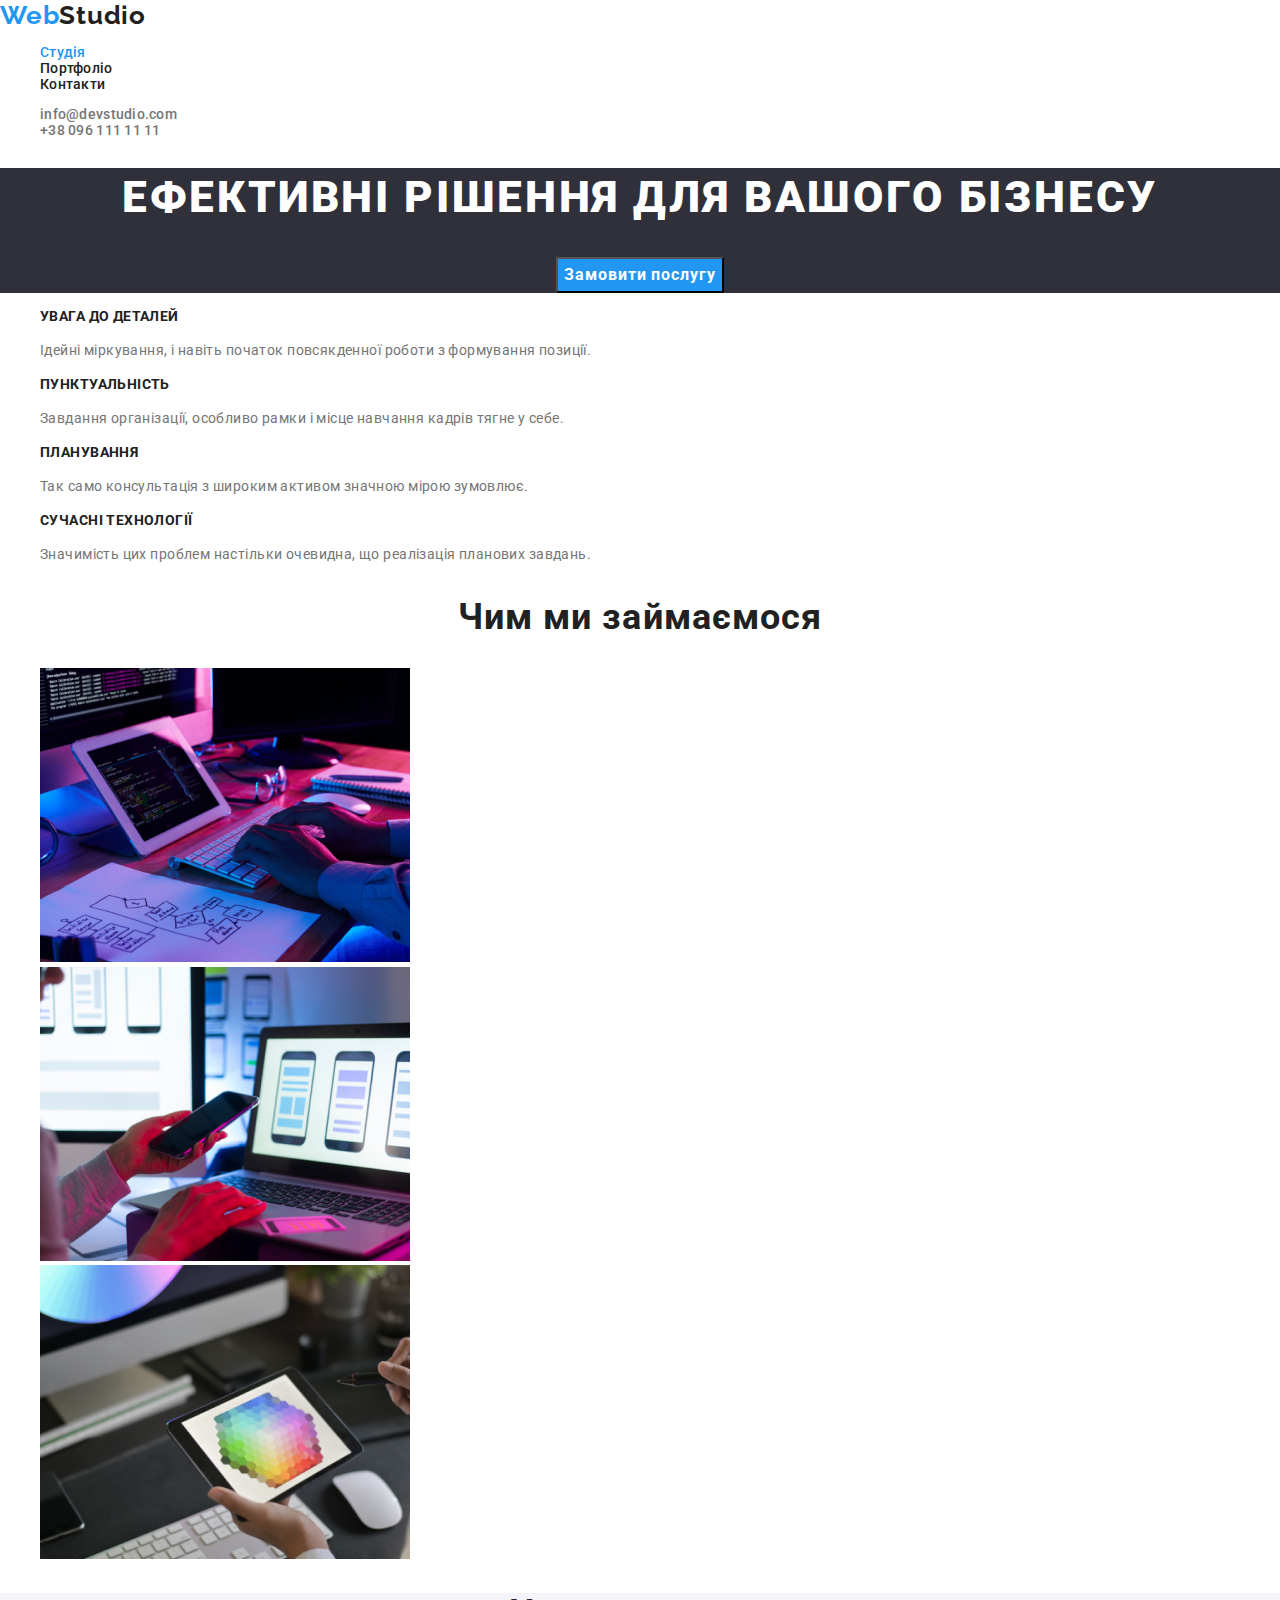
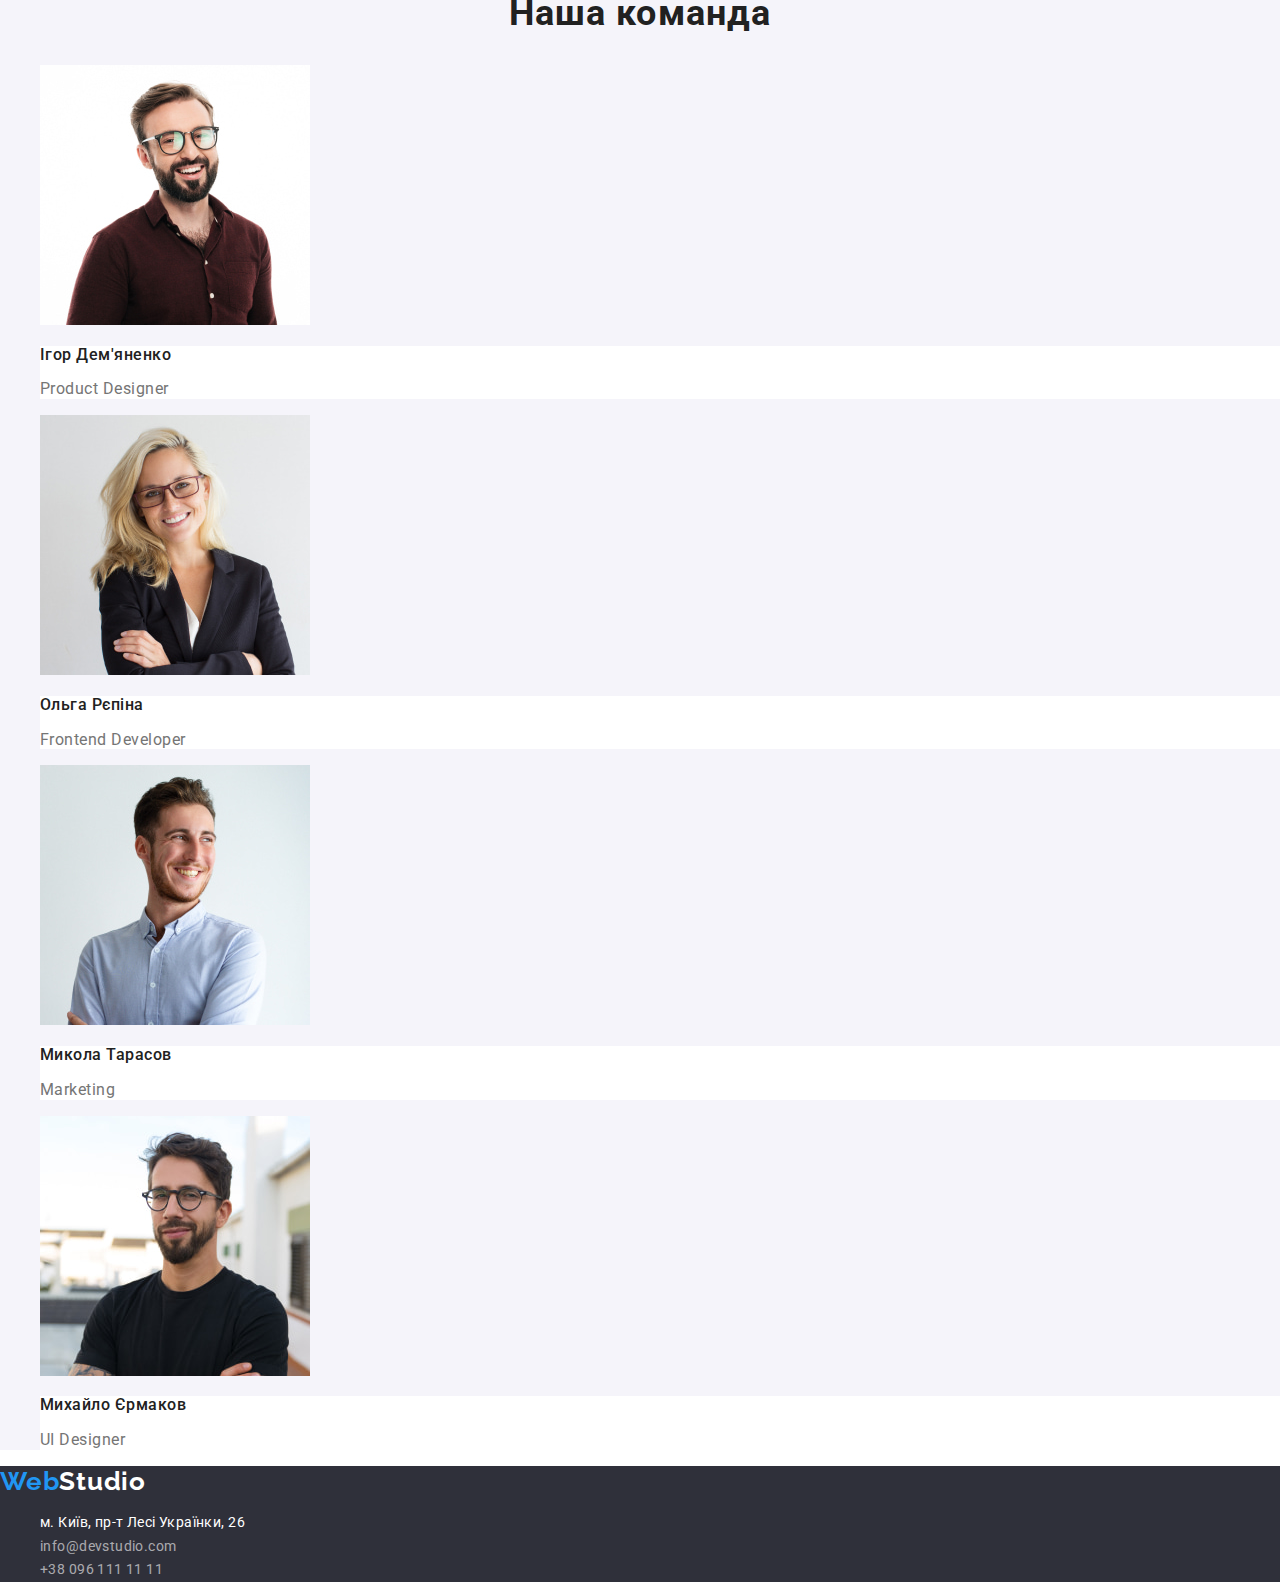
<file: index.html>
<!DOCTYPE html>
<html lang="uk">
  <head>
    <meta charset="UTF-8" />
    <meta http-equiv="X-UA-Compatible" content="IE=edge" />
    <meta name="viewport" content="width=device-width, initial-scale=1.0" />
    <link
      rel="stylesheet"
      href="https://cdnjs.cloudflare.com/ajax/libs/modern-normalize/1.0.0/modern-normalize.min.css"
    />
    <link rel="preconnect" href="https://fonts.googleapis.com" />
    <link rel="preconnect" href="https://fonts.gstatic.com" crossorigin />
    <link
      href="https://fonts.googleapis.com/css2?family=Raleway:wght@700&family=Roboto:wght@400;500;700;900&display=swap"
      rel="stylesheet"
    />
    <link rel="stylesheet" href="./css/styles.css" />
    <title>Студія WebStudio</title>
  </head>

  <body>
    <header class="page-header">
      <nav>
        <a href="./index.html" lang="en" class="logo"
          ><span class="logo-first-words">Web</span>Studio</a
        >

        <ul class="site-nav list">
          <li><a href="./index.html" class="link current">Студія</a></li>
          <li><a href="./portfolio.html" class="link">Портфоліо</a></li>
          <li><a href="" class="link">Контакти</a></li>
        </ul>
      </nav>

      <ul class="auth-nav list">
        <li><a href="mailto:info@devstudio.com" class="link">info@devstudio.com</a></li>
        <li><a href="tel:+380961111111" class="link">+38 096 111 11 11</a></li>
      </ul>
    </header>

    <main>
      <section class="hero">
        <h1 class="hero-title">Ефективні рішення для вашого бізнесу</h1>
        <button type="button" class="button">Замовити послугу</button>
      </section>

      <section class="section">
        <h2 hidden class="section-title">Особливості</h2>
        <ul class="features">
          <li>
            <h3 class="title">Увага до деталей</h3>
            <p class="features prg">
              Ідейні міркування, і навіть початок повсякденної роботи з формування позиції.
            </p>
          </li>
          <li>
            <h3 class="title">Пунктуальність</h3>
            <p class="features prg">
              Завдання організації, особливо рамки і місце навчання кадрів тягне у себе.
            </p>
          </li>
          <li>
            <h3 class="title">Планування</h3>
            <p class="features prg">
              Так само консультація з широким активом значною мірою зумовлює.
            </p>
          </li>
          <li>
            <h3 class="title">Сучасні технології</h3>
            <p class="features prg">
              Значимість цих проблем настільки очевидна, що реалізація планових завдань.
            </p>
          </li>
        </ul>
      </section>

      <section class="section">
        <h2 class="section-title examples">Чим ми займаємося</h2>
        <ul class="examples list">
          <li>
            <img src="./images/what1.jpg" alt="клавіатура на столі" width="370" height="294" />
          </li>
          <li>
            <img src="./images/what2.jpg" alt="дівчина за ноутбуком" width="370" height="294" />
          </li>
          <li>
            <img src="./images/what3.jpg" alt="малюнок на планшеті" width="370" height="294" />
          </li>
        </ul>
      </section>

      <section class="section team">
        <h2 class="section-title team">Наша команда</h2>
        <ul class="team list">
          <li>
            <img src="./images/igor.jpg" alt="чоловік Ігор" width="270" height="260" />
            <div class="team-bgr">
              <h3 class="team-title">Ігор Дем'яненко</h3>
              <p class="team prg" lang="en">Product Designer</p>
            </div>
          </li>
          <li>
            <img src="./images/olga.jpg" alt="жінка Ольга" width="270" height="260" />
            <div class="team-bgr">
              <h3 class="team-title">Ольга Рєпіна</h3>
              <p class="team prg" lang="en">Frontend Developer</p>
            </div>
          </li>
          <li>
            <img src="./images/mykola.jpg" alt="чоловік Микола" width="270" height="260" />
            <div class="team-bgr">
              <h3 class="team-title">Микола Тарасов</h3>
              <p class="team prg" lang="en">Marketing</p>
            </div>
          </li>
          <li>
            <img src="./images/myhail.jpg" alt="чоловік Михайло" width="270" height="260" />
            <div class="team-bgr">
              <h3 class="team-title">Михайло Єрмаков</h3>
              <p class="team prg" lang="en">UI Designer</p>
            </div>
          </li>
        </ul>
      </section>
    </main>

    <footer class="page-footer">
      <a href="./index.html" lang="en" class="logo-footer"
        ><span class="logo-first-words">Web</span>Studio</a
      >

      <address class="footer-address">
        <ul class="footer-address list">
          <li>
            <a
              class="link-place"
              href="https://goo.gl/maps/CPtrU1FHBa2aNyZL9"
              target="_blank"
              rel="noopener noreferrer nofollow"
              >м. Київ, пр-т Лесі Українки, 26</a
            >
          </li>
          <li><a href="mailto:info@devstudio.com" class="link footer">info@devstudio.com</a></li>
          <li><a href="tel:+380961111111" class="link footer">+38 096 111 11 11</a></li>
        </ul>
      </address>
    </footer>
  </body>
</html>
</file>
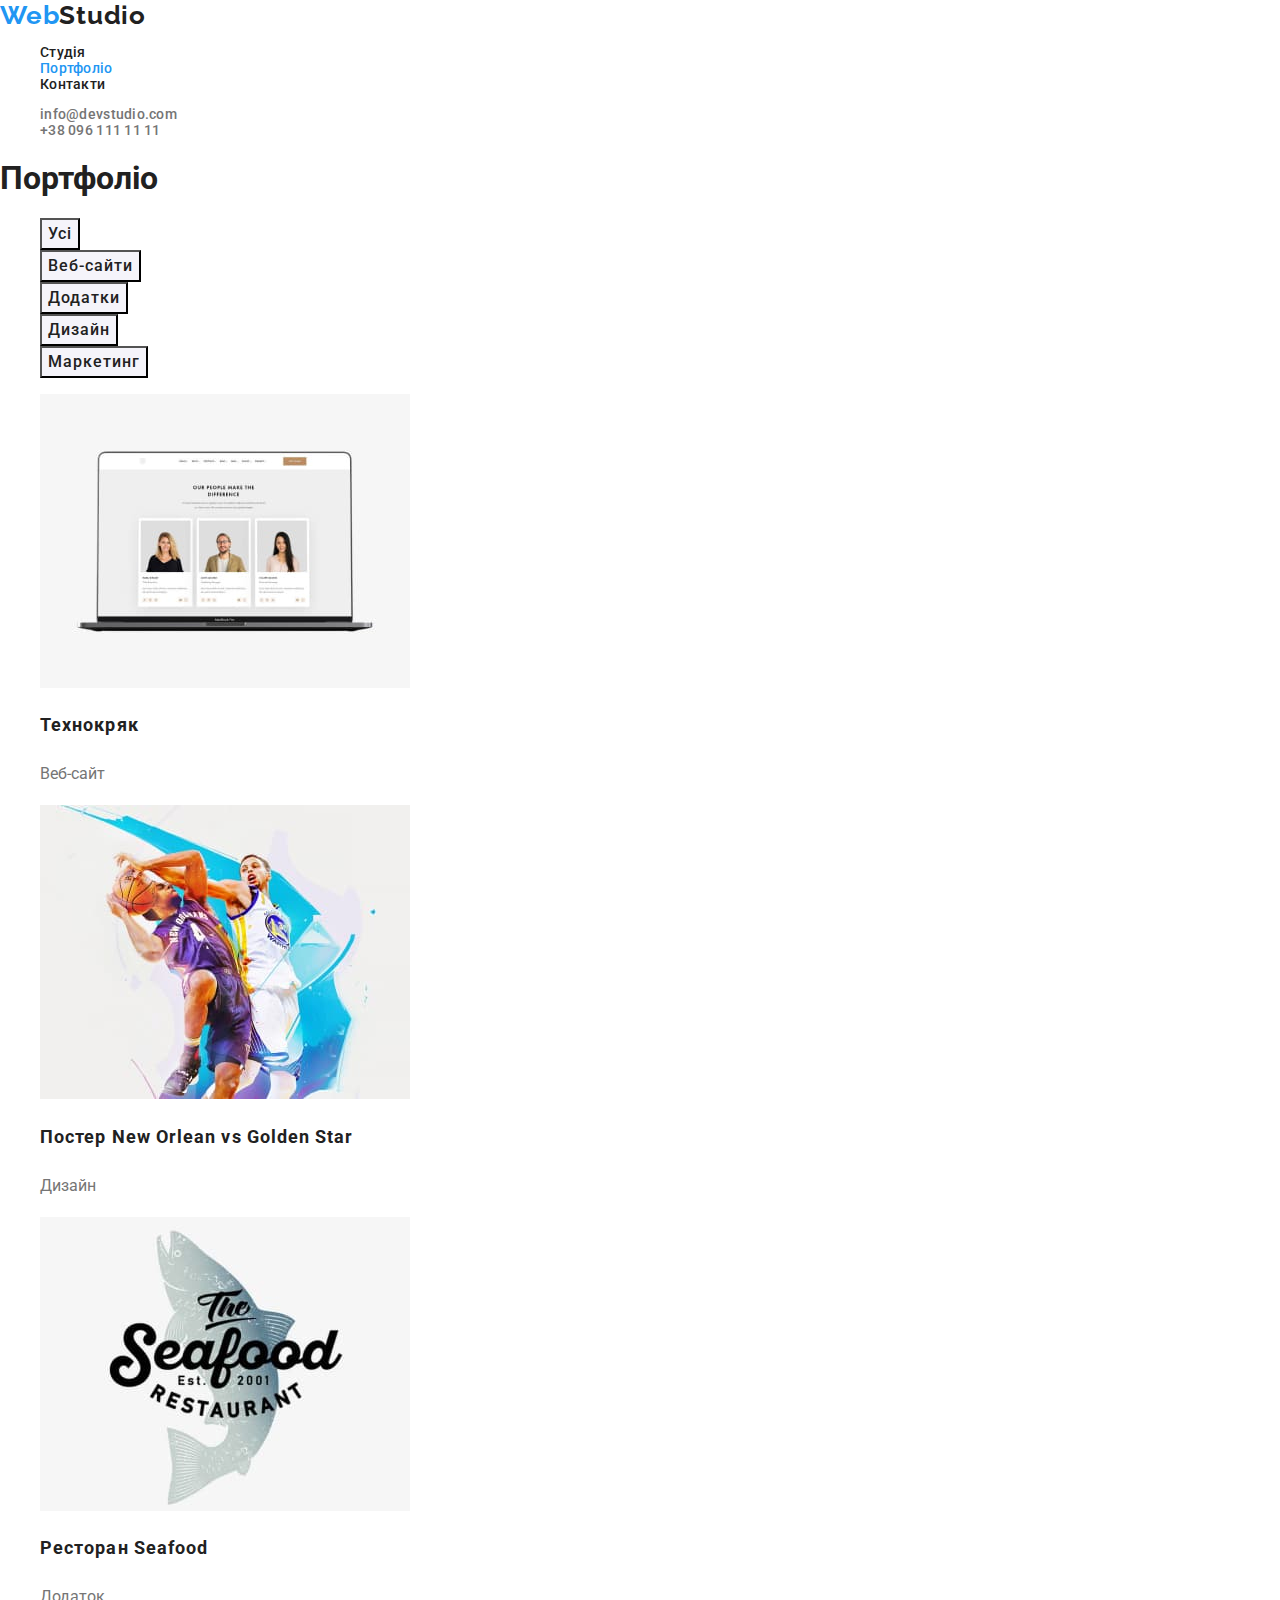
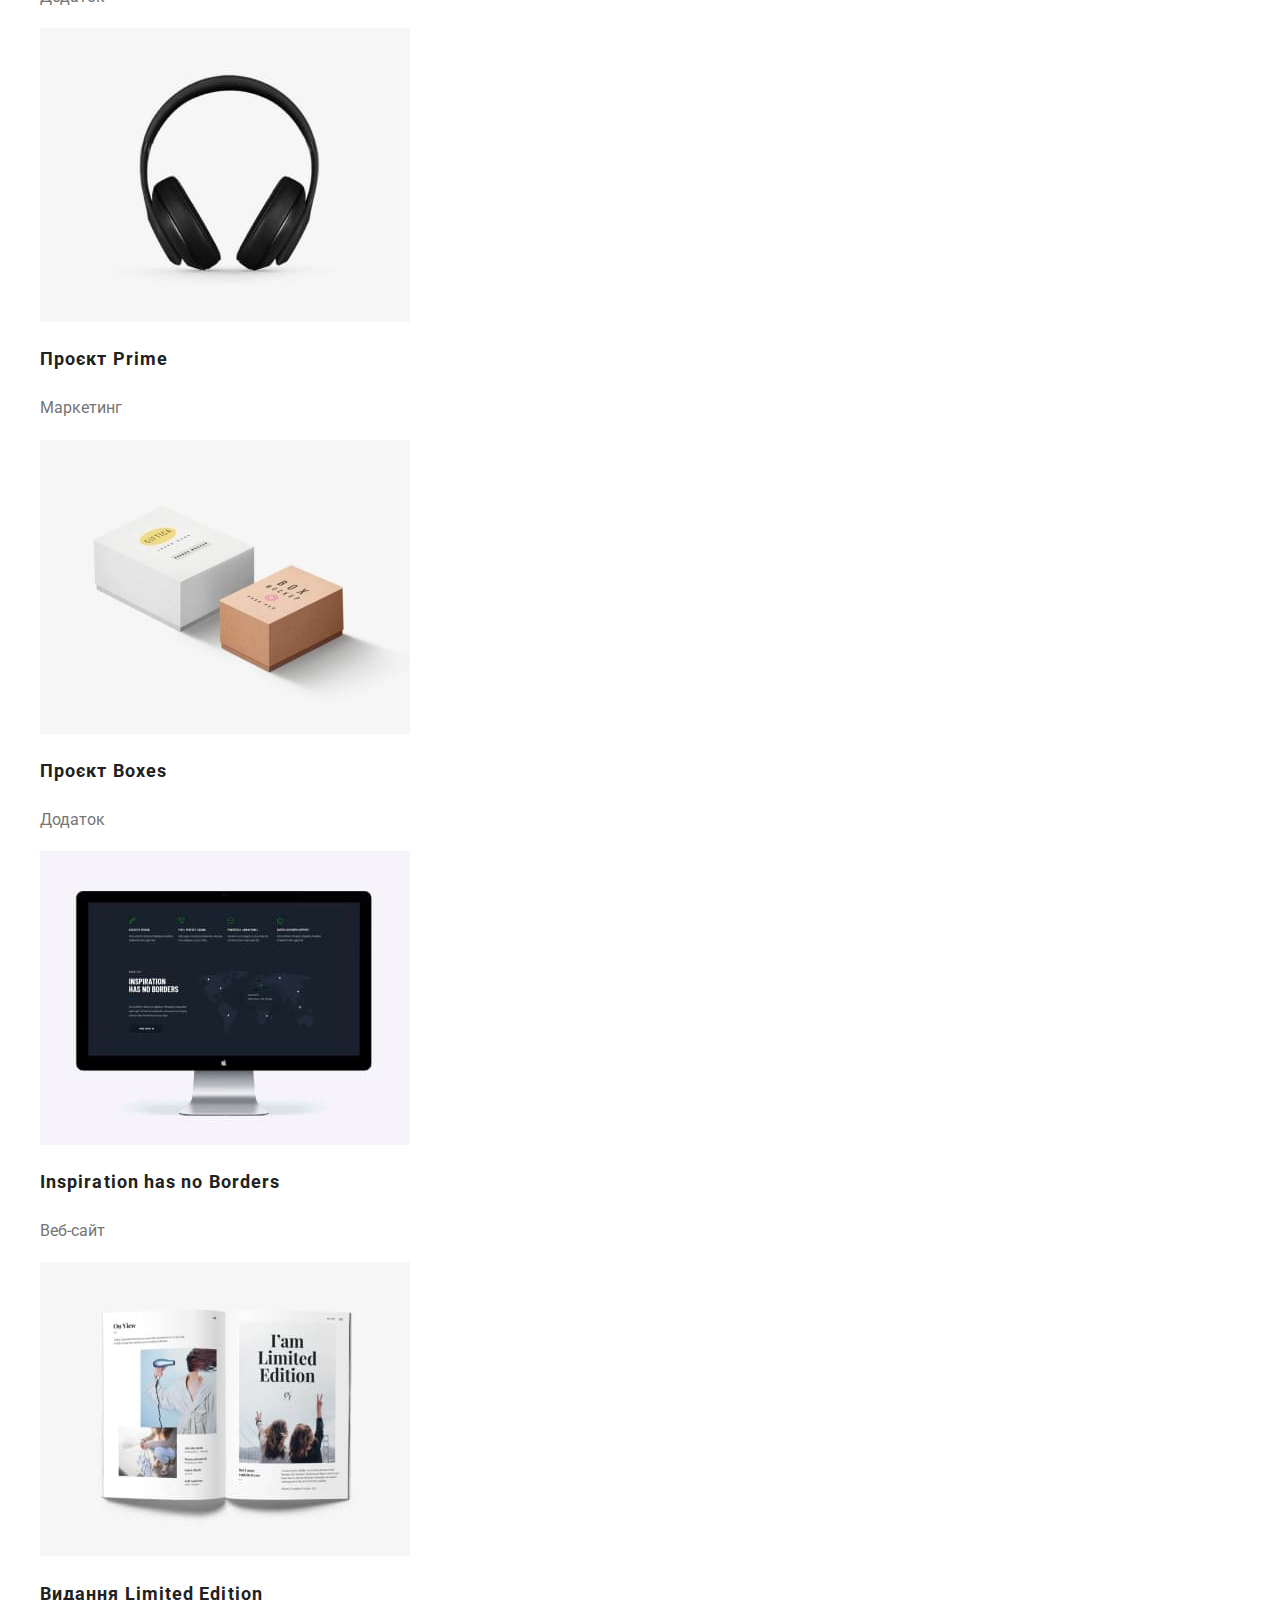
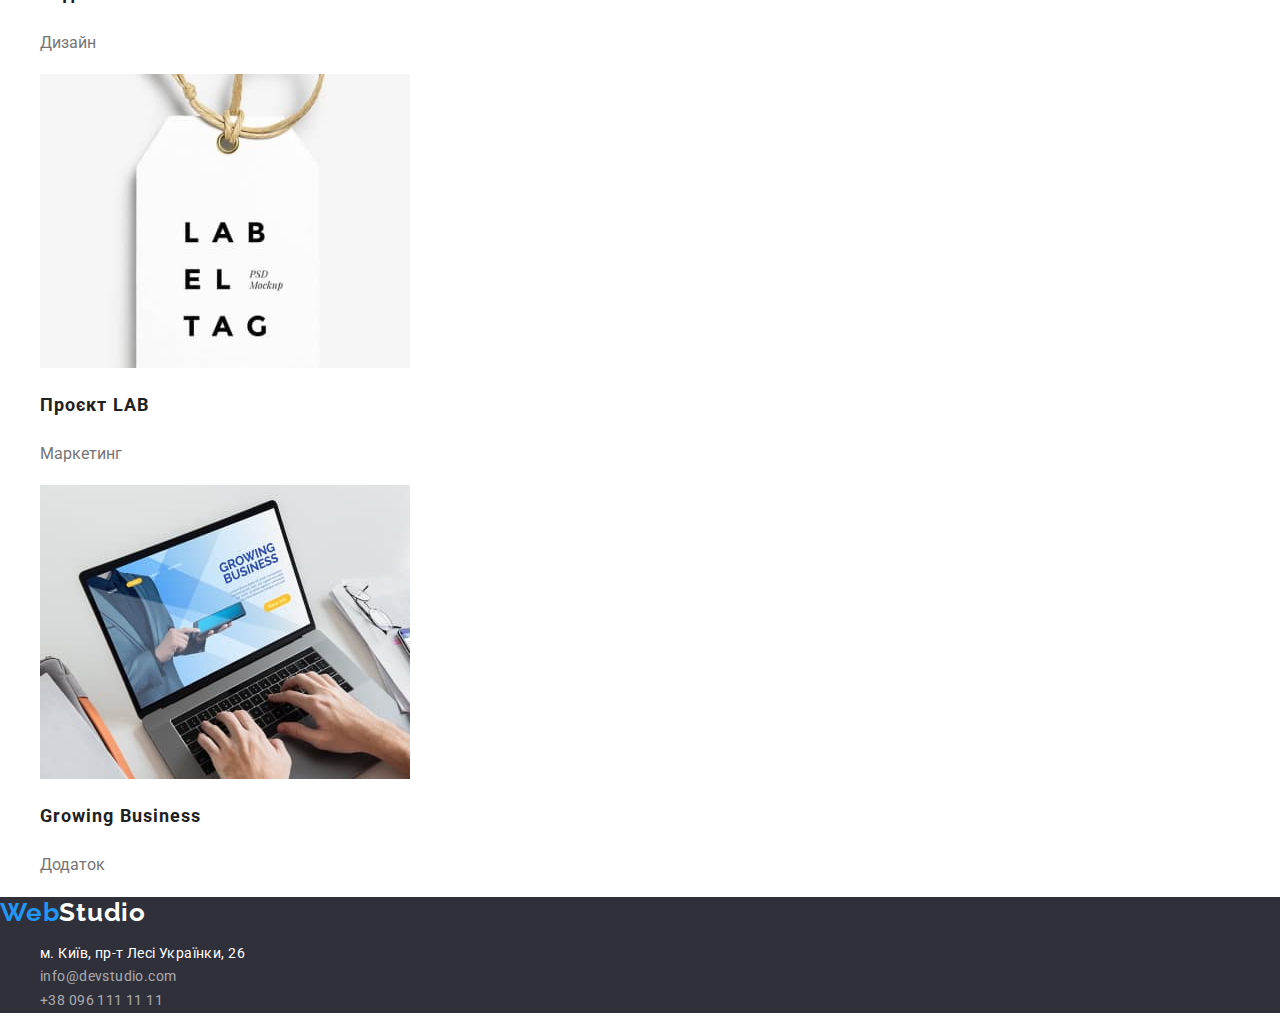
<file: portfolio.html>
<!DOCTYPE html>
<html lang="uk">
  <head>
    <meta charset="UTF-8" />
    <meta http-equiv="X-UA-Compatible" content="IE=edge" />
    <meta name="viewport" content="width=device-width, initial-scale=1.0" />
    <link
      rel="stylesheet"
      href="https://cdnjs.cloudflare.com/ajax/libs/modern-normalize/1.0.0/modern-normalize.min.css"
    />
    <link rel="preconnect" href="https://fonts.googleapis.com" />
    <link rel="preconnect" href="https://fonts.gstatic.com" crossorigin />
    <link
      href="https://fonts.googleapis.com/css2?family=Raleway:wght@700&family=Roboto:wght@400;500;700;900&display=swap"
      rel="stylesheet"
    />
    <link rel="stylesheet" href="./css/styles.css" />
    <title>Портфоліо</title>
  </head>

  <body>
    <header class="page-header">
      <nav>
        <a href="./index.html" lang="en" class="logo"
          ><span class="logo-first-words">Web</span>Studio</a
        >

        <ul class="site-nav list">
          <li><a href="./index.html" class="link">Студія</a></li>
          <li><a href="./portfolio.html" class="link current">Портфоліо</a></li>
          <li><a href="" class="link">Контакти</a></li>
        </ul>
      </nav>

      <ul class="auth-nav list">
        <li><a href="mailto:info@devstudio.com" class="link">info@devstudio.com</a></li>
        <li><a href="tel:+380961111111" class="link">+38 096 111 11 11</a></li>
      </ul>
    </header>

    <main>
      <section class="section">
        <h1 class="section-title hidden">Портфоліо</h1>
        <ul class="page list">
          <li><button type="button" class="button second">Усі</button></li>
          <li><button type="button" class="button second">Веб-сайти</button></li>
          <li><button type="button" class="button second">Додатки</button></li>
          <li><button type="button" class="button second">Дизайн</button></li>
          <li><button type="button" class="button second">Маркетинг</button></li>
        </ul>

        <ul class="technology list">
          <li>
            <a href="#" class="link technology">
              <img src="./images/tehno.jpg" alt="Веб сайт у ноутбуці" width="370" height="294" />
              <h2 class="section-title technology">Технокряк</h2>
              <p class="technology prg">Веб-сайт</p>
            </a>
          </li>
          <li>
            <a href="#" class="link technology">
              <img src="./images/neworlean.jpg" alt="Баскетбол" width="370" height="294" />
              <h2 class="section-title technology">
                Постер <span lang="en">New Orlean vs Golden Star</span>
              </h2>
              <p class="technology prg">Дизайн</p>
            </a>
          </li>
          <li>
            <a href="#" class="link technology">
              <img src="./images/seafood.jpg" alt="Лого ресторану" width="370" height="294" />
              <h2 class="section-title technology">Ресторан <span lang="en">Seafood</span></h2>
              <p class="technology prg">Додаток</p>
            </a>
          </li>
          <li>
            <a href="#" class="link technology">
              <img src="./images/prime.jpg" alt="Бездротові навушники" width="370" height="294" />
              <h2 class="section-title technology">Проєкт <span lang="en">Prime</span></h2>
              <p class="technology prg">Маркетинг</p>
            </a>
          </li>
          <li>
            <a href="#" class="link technology">
              <img src="./images/boxes.jpg" alt="Коробки" width="370" height="294" />
              <h2 class="section-title technology">Проєкт <span lang="en">Boxes</span></h2>
              <p class="technology prg">Додаток</p>
            </a>
          </li>
          <li>
            <a href="#" class="link technology">
              <img src="./images/borders.jpg" alt="Моноблок" width="370" height="294" />
              <h2 class="section-title technology" lang="en">Inspiration has no Borders</h2>
              <p class="technology prg">Веб-сайт</p>
            </a>
          </li>
          <li>
            <a href="#" class="link technology">
              <img src="./images/limited.jpg" alt="Відкритий журнал" width="370" height="294" />
              <h2 class="section-title technology">
                Видання <span lang="en">Limited Edition</span>
              </h2>
              <p class="technology prg">Дизайн</p>
            </a>
          </li>
          <li>
            <a href="#" class="link technology">
              <img src="./images/lab.jpg" alt="Етикетка" width="370" height="294" />
              <h2 class="section-title technology">Проєкт LAB</h2>
              <p class="technology prg">Маркетинг</p>
            </a>
          </li>
          <li>
            <a href="#" class="link technology">
              <img src="./images/business.jpg" alt="Друк на ноутбуці" width="370" height="294" />
              <h2 class="section-title technology" lang="en">Growing Business</h2>
              <p class="technology prg">Додаток</p>
            </a>
          </li>
        </ul>
      </section>
    </main>

    <footer class="page-footer">
      <a href="./index.html" lang="en" class="logo-footer"
        ><span class="logo-first-words">Web</span>Studio</a
      >

      <address class="footer-address">
        <ul class="footer-address list">
          <li>
            <a
              class="link-place"
              href="https://goo.gl/maps/CPtrU1FHBa2aNyZL9"
              target="_blank"
              rel="noopener noreferrer nofollow"
              >м. Київ, пр-т Лесі Українки, 26</a
            >
          </li>
          <li><a href="mailto:info@devstudio.com" class="link footer">info@devstudio.com</a></li>
          <li><a href="tel:+380961111111" class="link footer">+38 096 111 11 11</a></li>
        </ul>
      </address>
    </footer>
  </body>
</html>
</file>
<file: css/styles.css>
:root {
  --black: #212121;
  --p-color: #757575;
  --main-white: #ffffff;
  --blue: #2196f3;
  --color-a-ftr: rgba(255, 255, 255, 0.6);
  --bg-batton: #f5f4fa;
  --color-ftr: #2f303a;
  --main-bg: #f5f5f5;
  --not-main-bg: #f5f4fa;
  --active-btn: #188ce8;
}

body {
  background-color: var(--main-white);
  color: var(--black);

  font-family: Roboto, sans-serif;
}

/* all */

.section-title {
  color: var(--black);
}

.prg {
  color: var(--p-color);
}

.link {
  text-decoration: none;
}

.list {
  list-style: none;
}

/* header */

.page-header {
  background-color: var(--main-white);
  letter-spacing: 0.02em;
  font-weight: 500;
  font-size: 14px;
  line-height: 1.14;
}

.logo {
  color: var(--black);
  font-family: Raleway, sans-serif;
  letter-spacing: 0.03em;
  font-weight: 700;
  font-size: 26px;
  line-height: 1.19;
  text-decoration: none;
}

.logo-footer {
  color: var(--main-white);
  font-family: Raleway, sans-serif;
  letter-spacing: 0.03em;
  font-weight: 700;
  font-size: 26px;
  line-height: 1.19;
  text-decoration: none;
}

.logo-first-words {
  color: var(--blue);
}

.site-nav .link {
  color: var(--black);
}

.auth-nav .link {
  color: var(--p-color);
}

.auth-nav .link:hover,
.auth-nav .link:focus,
.site-nav .link:hover,
.site-nav .link:focus,
.site-nav .link.current {
  color: var(--blue);
}

/* Main */

.hero {
  background-color: var(--color-ftr);

  text-align: center;
}

.hero-title {
  color: white;
  letter-spacing: 0.06em;
  font-weight: 900;
  font-size: 44px;
  line-height: 1.36;
  text-transform: uppercase;
}

/* button */

.button {
  background-color: var(--blue);
  color: var(--main-white);
  cursor: pointer;
  letter-spacing: 0.06em;
  font-weight: 700;
  font-size: 16px;
  line-height: 1.87;
}

.button.second {
  color: var(--black);
  background-color: var(--bg-batton);
  font-weight: 500;
  font-size: 16px;
  line-height: 1.62;
  font-family: inherit;
}

.button.second:hover,
.button.second:focus {
  background-color: var(--blue);
  color: var(--main-white);
}

.button:hover,
.button:focus {
  background-color: var(--active-btn);
  color: var(--main-white);
}

/* features */

.features {
  list-style: none;
}

.features .title {
  color: var(--black);
  font-weight: 700;
  font-size: 14px;
  line-height: 1.14;
  letter-spacing: 0.03em;
  text-transform: uppercase;
}

.features.prg {
  color: var(--p-color);
  font-size: 14px;
  line-height: 1.71;
  letter-spacing: 0.03em;
}

/* examples */

.section-title.examples,
.section-title.team {
  font-weight: 700;
  font-size: 36px;
  line-height: 1.16;
  letter-spacing: 0.03em;

  text-align: center;
}

/* team */

.section.team {
  background-color: var(--bg-batton);
}

.team-title {
  font-weight: 500;
  font-size: 16px;
  line-height: 1.18;
  letter-spacing: 0.03em;
}

.team.prg {
  font-size: 16px;
  line-height: 1.18;
  letter-spacing: 0.03em;
}

.team-bgr {
  background-color: var(--main-white);
}

/* footer */

.page-footer {
  background-color: var(--color-ftr);
}

.footer-address {
  font-size: 14px;
  line-height: 1.71;
  font-style: normal;
  text-decoration: none;
}

.link-place {
  color: var(--main-white);
  letter-spacing: 0.03em;

  text-decoration: none;
}

.link.footer {
  color: var(--color-a-ftr);
  letter-spacing: 0.03em;
}

.link-place:hover,
.link-place:focus,
.link.footer:hover,
.link.footer:focus {
  color: var(--blue);
}

/* tehnology */

.link.technology {
  text-decoration: none;
}

.section-title.technology {
  font-weight: 700;
  font-size: 18px;
  line-height: 2;
  letter-spacing: 0.06em;
}

.technology.prg {
  font-weight: 400;
  font-size: 16px;
  line-height: 1.88;
}
</file>
